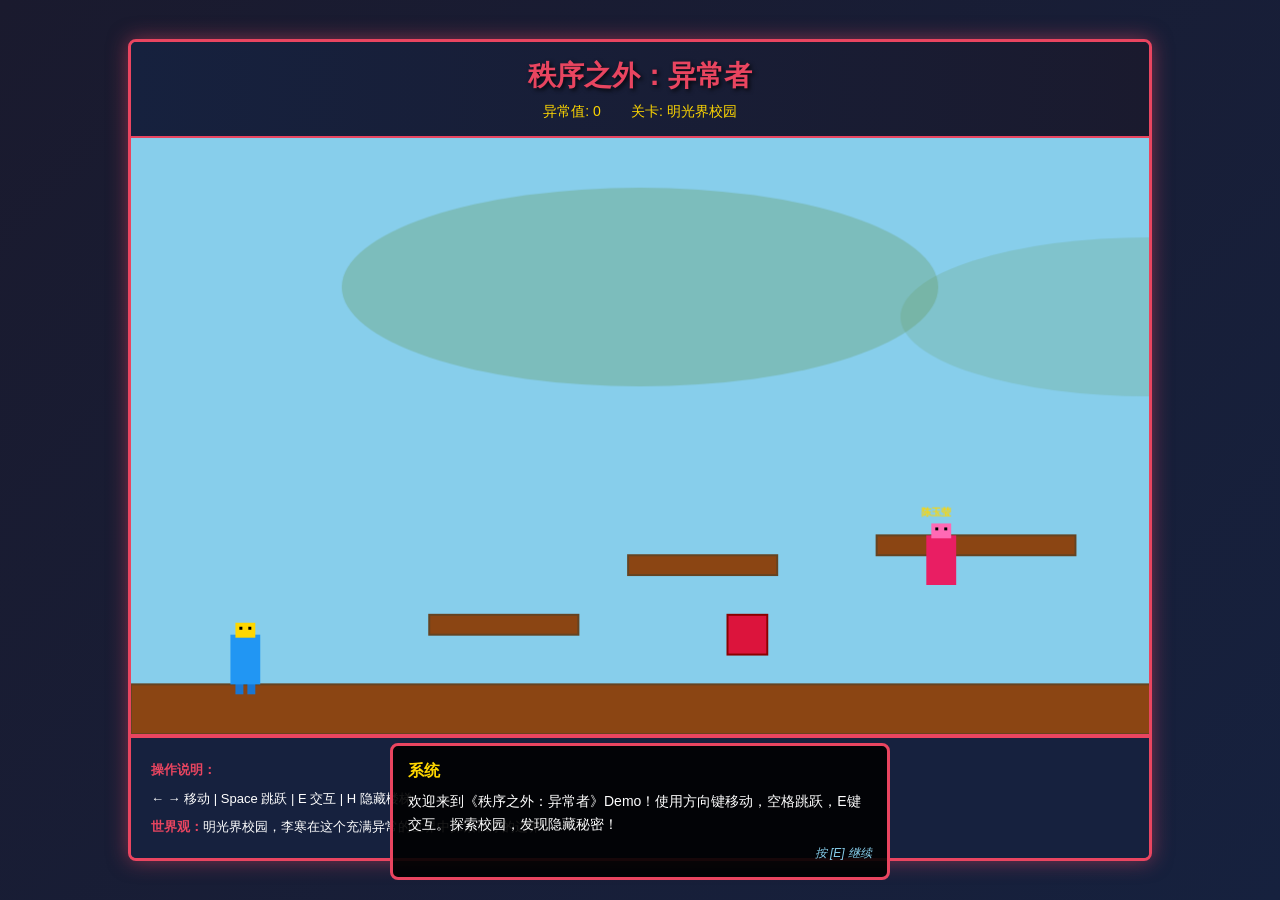
<file: index.html>
<!DOCTYPE html>
<html lang="zh-CN">
<head>
    <meta charset="UTF-8">
    <meta name="viewport" content="width=device-width, initial-scale=1.0">
    <title>秩序之外：异常者 - 游戏Demo</title>
    <link rel="stylesheet" href="style.css">
</head>
<body>
    <div class="game-container">
        <div class="game-header">
            <h1>秩序之外：异常者</h1>
            <div class="game-info">
                <span>异常值: <span id="anomaly-value">0</span></span>
                <span>关卡: <span id="level-name">明光界校园</span></span>
            </div>
        </div>
        
        <canvas id="gameCanvas" width="1024" height="600"></canvas>
        
        <div id="dialog-box" class="dialog-box" style="display: none;">
            <div class="dialog-content">
                <div class="dialog-speaker" id="dialog-speaker">陈玉莹</div>
                <div class="dialog-text" id="dialog-text"></div>
                <div class="dialog-prompt">按 [E] 继续</div>
            </div>
        </div>
        
        <div class="game-controls">
            <div class="controls-info">
                <p><strong>操作说明：</strong></p>
                <p>← → 移动 | Space 跳跃 | E 交互 | H 隐藏楼梯</p>
                <p><strong>世界观：</strong>明光界校园，李寒在这个充满异常的世界中探索秩序的边界</p>
            </div>
        </div>
    </div>

    <script src="game.js"></script>
</body>
</html>
</file>
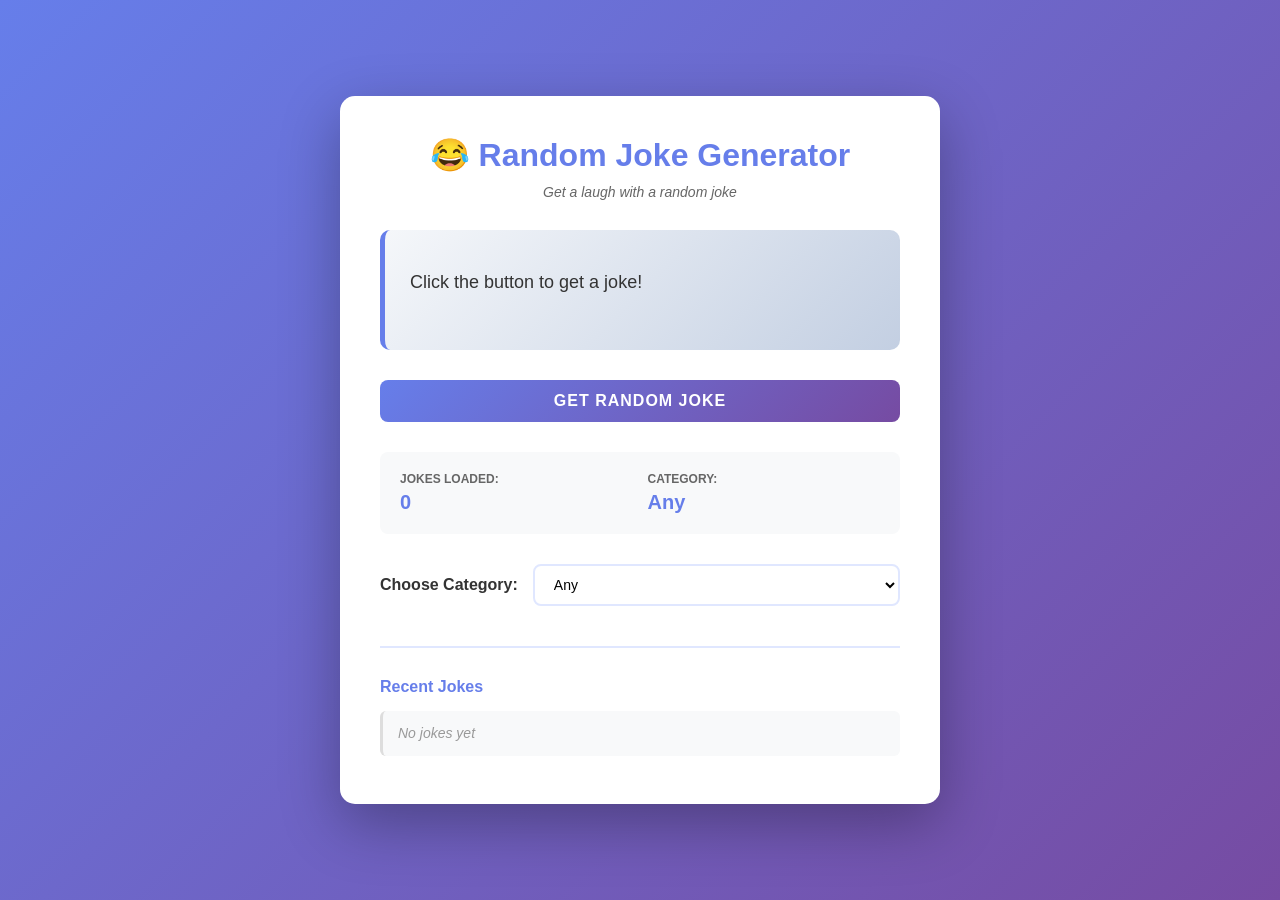
<file: joke-index.html>
<!DOCTYPE html>
<html lang="en">
<head>
    <meta charset="UTF-8">
    <meta name="viewport" content="width=device-width, initial-scale=1.0">
    <title>Random Joke Generator</title>
    <link rel="stylesheet" href="joke-style.css">
</head>
<body>
    <div class="joke-container">
        <div class="joke-header">
            <h1>😂 Random Joke Generator</h1>
            <p class="subtitle">Get a laugh with a random joke</p>
        </div>

        <div class="joke-display">
            <div id="joke-box" class="joke-box">
                <p id="joke-text" class="joke-text">Click the button to get a joke!</p>
                <p id="joke-type" class="joke-type"></p>
            </div>
        </div>

        <div class="controls">
            <button id="get-joke-btn" class="btn btn-primary">Get Random Joke</button>
            <button id="share-btn" class="btn btn-secondary" style="display: none;">Share Joke</button>
        </div>

        <div class="joke-stats">
            <div class="stat">
                <span class="stat-label">Jokes Loaded:</span>
                <span id="joke-count" class="stat-value">0</span>
            </div>
            <div class="stat">
                <span class="stat-label">Category:</span>
                <span id="category-display" class="stat-value">Any</span>
            </div>
        </div>

        <div class="category-selector">
            <label for="category-select">Choose Category:</label>
            <select id="category-select">
                <option value="">Any</option>
                <option value="general">General</option>
                <option value="programming">Programming</option>
                <option value="knock-knock">Knock-knock</option>
            </select>
        </div>

        <div id="loading" class="loading" style="display: none;">
            <div class="spinner"></div>
            <p>Loading joke...</p>
        </div>

        <div id="error-message" class="error-message" style="display: none;"></div>

        <div class="joke-history">
            <h3>Recent Jokes</h3>
            <ul id="history-list" class="history-list">
                <li class="empty-history">No jokes yet</li>
            </ul>
        </div>
    </div>

    <script src="joke-script.js"></script>
</body>
</html>
</file>
<file: style.css>
* {
    margin: 0;
    padding: 0;
    box-sizing: border-box;
}

body {
    font-family: 'SimHei', '黑体', Arial, sans-serif;
    background: linear-gradient(135deg, #1a1a2e 0%, #16213e 100%);
    display: flex;
    justify-content: center;
    align-items: center;
    min-height: 100vh;
    color: #fff;
}

.game-container {
    background: #0f3460;
    border: 3px solid #e94560;
    border-radius: 8px;
    overflow: hidden;
    box-shadow: 0 0 20px rgba(233, 69, 96, 0.5);
    max-width: 1024px;
    width: 100%;
}

.game-header {
    background: linear-gradient(90deg, #16213e 0%, #1a1a2e 100%);
    padding: 15px 20px;
    border-bottom: 2px solid #e94560;
    text-align: center;
}

.game-header h1 {
    font-size: 28px;
    color: #e94560;
    text-shadow: 2px 2px 4px rgba(0, 0, 0, 0.8);
    margin-bottom: 8px;
    font-weight: bold;
}

.game-info {
    display: flex;
    justify-content: center;
    gap: 30px;
    font-size: 14px;
    color: #ffd700;
}

#gameCanvas {
    display: block;
    background: linear-gradient(180deg, #87ceeb 0%, #e0f6ff 100%);
    border-bottom: 2px solid #e94560;
    width: 100%;
    height: auto;
}

.dialog-box {
    position: absolute;
    bottom: 20px;
    left: 50%;
    transform: translateX(-50%);
    background: rgba(0, 0, 0, 0.9);
    border: 3px solid #e94560;
    border-radius: 8px;
    padding: 15px;
    max-width: 500px;
    z-index: 100;
    animation: slideUp 0.3s ease-out;
}

@keyframes slideUp {
    from {
        opacity: 0;
        transform: translateX(-50%) translateY(20px);
    }
    to {
        opacity: 1;
        transform: translateX(-50%) translateY(0);
    }
}

.dialog-content {
    color: #fff;
}

.dialog-speaker {
    font-weight: bold;
    color: #ffd700;
    font-size: 16px;
    margin-bottom: 8px;
}

.dialog-text {
    font-size: 14px;
    line-height: 1.6;
    margin-bottom: 10px;
    color: #ffffff;
    min-height: 40px;
}

.dialog-prompt {
    font-size: 12px;
    color: #87ceeb;
    text-align: right;
    font-style: italic;
}

.game-controls {
    background: #16213e;
    padding: 15px 20px;
    border-top: 2px solid #e94560;
    font-size: 13px;
    line-height: 1.8;
}

.controls-info {
    max-width: 1024px;
}

.controls-info p {
    margin: 5px 0;
}

.controls-info strong {
    color: #e94560;
}

/* 响应式设计 */
@media (max-width: 768px) {
    .game-header h1 {
        font-size: 20px;
    }
    
    .game-info {
        flex-direction: column;
        gap: 5px;
    }
    
    .dialog-box {
        max-width: 90vw;
        max-height: 40vh;
    }
}
</file>
<file: joke-style.css>
* {
    margin: 0;
    padding: 0;
    box-sizing: border-box;
}

body {
    font-family: 'Segoe UI', Tahoma, Geneva, Verdana, sans-serif;
    background: linear-gradient(135deg, #667eea 0%, #764ba2 100%);
    min-height: 100vh;
    display: flex;
    justify-content: center;
    align-items: center;
    padding: 20px;
}

.joke-container {
    background: white;
    border-radius: 15px;
    box-shadow: 0 20px 60px rgba(0, 0, 0, 0.3);
    max-width: 600px;
    width: 100%;
    padding: 40px;
    animation: slideIn 0.5s ease-out;
}

@keyframes slideIn {
    from {
        opacity: 0;
        transform: translateY(30px);
    }
    to {
        opacity: 1;
        transform: translateY(0);
    }
}

.joke-header {
    text-align: center;
    margin-bottom: 30px;
}

.joke-header h1 {
    color: #667eea;
    font-size: 32px;
    margin-bottom: 10px;
}

.subtitle {
    color: #666;
    font-size: 14px;
    font-style: italic;
}

.joke-display {
    margin-bottom: 30px;
}

.joke-box {
    background: linear-gradient(135deg, #f5f7fa 0%, #c3cfe2 100%);
    border-left: 5px solid #667eea;
    padding: 25px;
    border-radius: 10px;
    min-height: 120px;
    display: flex;
    flex-direction: column;
    justify-content: center;
    animation: fadeIn 0.5s ease-out;
}

@keyframes fadeIn {
    from {
        opacity: 0;
    }
    to {
        opacity: 1;
    }
}

.joke-text {
    color: #333;
    font-size: 18px;
    line-height: 1.6;
    margin-bottom: 15px;
    font-weight: 500;
}

.joke-type {
    color: #666;
    font-size: 12px;
    font-style: italic;
    text-transform: uppercase;
    letter-spacing: 1px;
}

.controls {
    display: flex;
    gap: 15px;
    margin-bottom: 30px;
    flex-wrap: wrap;
}

.btn {
    flex: 1;
    min-width: 200px;
    padding: 12px 24px;
    border: none;
    border-radius: 8px;
    font-size: 16px;
    font-weight: 600;
    cursor: pointer;
    transition: all 0.3s ease;
    text-transform: uppercase;
    letter-spacing: 1px;
}

.btn-primary {
    background: linear-gradient(135deg, #667eea 0%, #764ba2 100%);
    color: white;
}

.btn-primary:hover {
    transform: translateY(-2px);
    box-shadow: 0 10px 20px rgba(102, 126, 234, 0.4);
}

.btn-primary:active {
    transform: translateY(0);
}

.btn-secondary {
    background: #e0e7ff;
    color: #667eea;
}

.btn-secondary:hover {
    background: #c7d2fd;
    transform: translateY(-2px);
}

.btn:disabled {
    opacity: 0.6;
    cursor: not-allowed;
    transform: none;
}

.joke-stats {
    display: grid;
    grid-template-columns: 1fr 1fr;
    gap: 15px;
    margin-bottom: 30px;
    padding: 20px;
    background: #f8f9fa;
    border-radius: 8px;
}

.stat {
    display: flex;
    flex-direction: column;
    gap: 5px;
}

.stat-label {
    color: #666;
    font-size: 12px;
    font-weight: 600;
    text-transform: uppercase;
}

.stat-value {
    color: #667eea;
    font-size: 20px;
    font-weight: bold;
}

.category-selector {
    margin-bottom: 30px;
    display: flex;
    align-items: center;
    gap: 15px;
}

.category-selector label {
    color: #333;
    font-weight: 600;
    white-space: nowrap;
}

.category-selector select {
    flex: 1;
    padding: 10px 15px;
    border: 2px solid #e0e7ff;
    border-radius: 8px;
    font-size: 14px;
    background: white;
    cursor: pointer;
    transition: border-color 0.3s ease;
}

.category-selector select:focus {
    outline: none;
    border-color: #667eea;
}

.loading {
    display: flex;
    flex-direction: column;
    align-items: center;
    justify-content: center;
    gap: 20px;
    padding: 40px;
}

.spinner {
    width: 40px;
    height: 40px;
    border: 4px solid #e0e7ff;
    border-top: 4px solid #667eea;
    border-radius: 50%;
    animation: spin 1s linear infinite;
}

@keyframes spin {
    to {
        transform: rotate(360deg);
    }
}

.loading p {
    color: #667eea;
    font-weight: 600;
}

.error-message {
    background: #fee;
    color: #c33;
    padding: 15px;
    border-radius: 8px;
    border-left: 4px solid #c33;
    margin-bottom: 20px;
    animation: slideIn 0.3s ease-out;
}

.joke-history {
    margin-top: 40px;
    padding-top: 30px;
    border-top: 2px solid #e0e7ff;
}

.joke-history h3 {
    color: #667eea;
    margin-bottom: 15px;
    font-size: 16px;
}

.history-list {
    list-style: none;
}

.history-list li {
    background: #f8f9fa;
    padding: 12px 15px;
    margin-bottom: 8px;
    border-radius: 6px;
    color: #555;
    font-size: 14px;
    line-height: 1.5;
    border-left: 3px solid #667eea;
    cursor: pointer;
    transition: all 0.3s ease;
}

.history-list li:hover {
    background: #e0e7ff;
    transform: translateX(5px);
}

.history-list li.empty-history {
    color: #999;
    font-style: italic;
    border-left-color: #ddd;
}

@media (max-width: 600px) {
    .joke-container {
        padding: 20px;
    }

    .joke-header h1 {
        font-size: 24px;
    }

    .joke-text {
        font-size: 16px;
    }

    .btn {
        min-width: 100%;
    }

    .controls {
        flex-direction: column;
    }

    .joke-stats {
        grid-template-columns: 1fr;
    }

    .category-selector {
        flex-direction: column;
        align-items: flex-start;
    }
}
</file>
